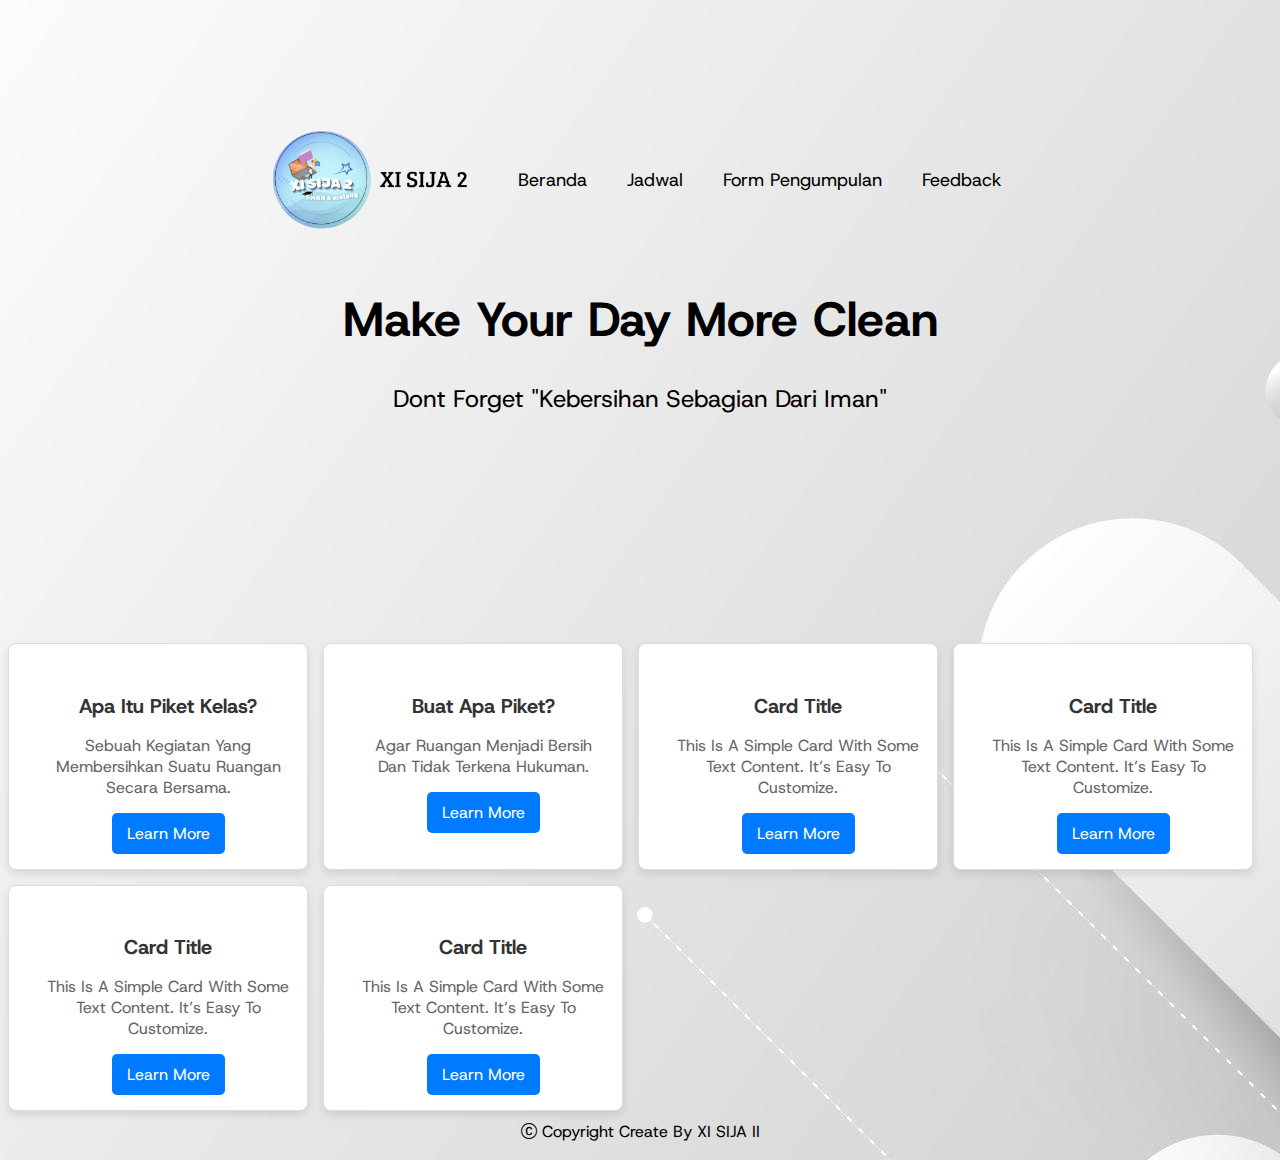
<file: index.html>
<!DOCTYPE html>
<html lang="en">
  <head>
    <meta charset="UTF-8" />
    <meta name="viewport" content="width=device-width, initial-scale=1.0" />
    <title>Piket Kelas</title>
    <link rel="stylesheet" href="style.css" />
    <link rel="icon" href="./img/logo_sija2.ico" type="image/x-icon" />
    <link rel="stylesheet" href="https://cdn.jsdelivr.net/npm/bootstrap-icons@1.11.3/font/bootstrap-icons.min.css" />
    <style>
        @font-face {
      font-family: font;
      src: url(./Host_Grotesk/HostGrotesk-VariableFont_wght.ttf);
      }

      body {
      background: url(./img/5629296.jpg);
    </style>
  </head>
  <body>
    <!-- navbar -->
    <nav>
      <div class="navbar">
        <a href="#" class="judul"><img src="./img/kelas-removebg-preview.png" alt="kelas" width="200px" /></a>
        <button class="menu-toggle" aria-label="Toggel-menu">☰</button>
        <ul class="nav-links">
          <li><a href="#">Beranda</a></li>
          <li><a href="#">Jadwal</a></li>
          <li><a href="#">Form Pengumpulan</a></li>
          <li><a href="#">Feedback</a></li>
        </ul>
      </div>
    </nav>
    <div class="isi" style="font-size: x-large">
      <h1>Make your day more clean</h1>
      <p>Dont forget "Kebersihan Sebagian Dari Iman"</p>
    </div>
    <div class="card-container">
      <div class="card">
        <div class="card-body">
          <h5 class="card-title">Apa Itu Piket Kelas?</h5>
          <p class="card-text">Sebuah kegiatan yang membersihkan suatu ruangan secara bersama.</p>
          <a href="#" class="card-btn">Learn More</a>
        </div>
      </div>
      <div class="card">
        <div class="card-body">
          <h5 class="card-title">Buat Apa Piket?</h5>
          <p class="card-text">Agar ruangan menjadi bersih dan tidak terkena hukuman.</p>
          <a href="#" class="card-btn">Learn More</a>
        </div>
      </div>
      <div class="card">
        <div class="card-body">
          <h5 class="card-title">card title</h5>
          <p class="card-text">This is a simple card with some text content. It’s easy to customize.</p>
          <a href="#" class="card-btn">Learn More</a>
        </div>
      </div>
      <div class="card">
        <div class="card-body">
          <h5 class="card-title">card title</h5>
          <p class="card-text">This is a simple card with some text content. It’s easy to customize.</p>
          <a href="#" class="card-btn">Learn More</a>
        </div>
      </div>
      <div class="card">
        <div class="card-body">
          <h5 class="card-title">card title</h5>
          <p class="card-text">This is a simple card with some text content. It’s easy to customize.</p>
          <a href="#" class="card-btn">Learn More</a>
        </div>
      </div>
      <div class="card">
        <div class="card-body">
          <h5 class="card-title">card title</h5>
          <p class="card-text">This is a simple card with some text content. It’s easy to customize.</p>
          <a href="#" class="card-btn">Learn More</a>
        </div>
      </div>
    </div>
    <script>
      const navbar = document.querySelector('.navbar');
      const navLinks = document.querySelector('.nav-links');

      navbar.addEventListener('click', () => {
        navLinks.classList.toggle('active');
      });
    </script>
    <footer><i class="bi bi-c-circle"></i> Copyright Create by XI SIJA II</footer>
  </body>
</html>
</file>
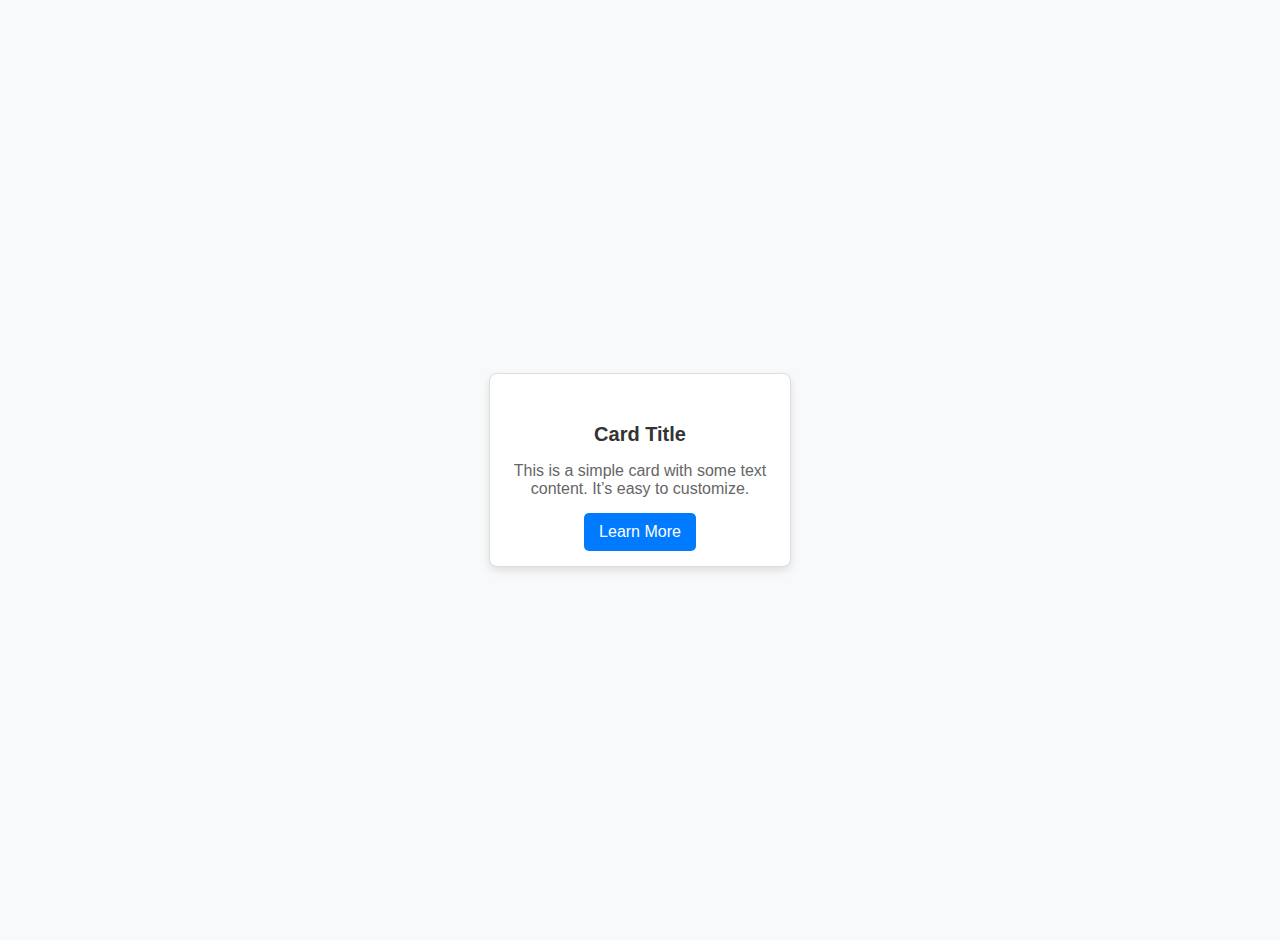
<file: tes.html>
<!DOCTYPE html>
<html lang="en">
  <head>
    <meta charset="UTF-8" />
    <meta name="viewport" content="width=device-width, initial-scale=1.0" />
    <title>Card Box</title>
    <style>
      body {
        font-family: Arial, sans-serif;
        background-color: #f8f9fa;
        margin: 0;
        padding: 20px;
        display: flex;
        justify-content: center;
        align-items: center;
        height: 100vh;
      }
      .card {
        width: 300px;
        border: 1px solid #ddd;
        border-radius: 8px;
        box-shadow: 0 4px 8px rgba(0, 0, 0, 0.1);
        background-color: #fff;
        overflow: hidden;
        text-align: center;
      }
      .card img {
        width: 100%;
        height: 180px;
        object-fit: cover;
      }
      .card-body {
        padding: 15px;
      }
      .card-title {
        font-size: 1.25rem;
        margin-bottom: 10px;
        color: #333;
      }
      .card-text {
        font-size: 1rem;
        color: #666;
        margin-bottom: 15px;
      }
      .card-btn {
        display: inline-block;
        padding: 10px 15px;
        background-color: #007bff;
        color: #fff;
        text-decoration: none;
        border-radius: 5px;
        text-align: center;
      }
      .card-btn:hover {
        background-color: #0056b3;
      }
    </style>
  </head>
  <body>
    <div class="card">
      <div class="card-body">
        <h5 class="card-title">Card Title</h5>
        <p class="card-text">This is a simple card with some text content. It’s easy to customize.</p>
        <a href="#" class="card-btn">Learn More</a>
      </div>
    </div>
  </body>
</html>
</file>
<file: style.css>
/* Reset default padding and margin */
* {
  box-sizing: border-box;
}

@font-face {
  font-family: font;
  src: url(./Host_Grotesk/HostGrotesk-VariableFont_wght.ttf);
}

body {
  font-family: font;
  text-transform: capitalize;
  min-height: 100vh;
  display: flex;
  flex-direction: column;
  justify-content: center; /* Memusatkan secara vertikal */
  background: url(./img/5629296.jpg);
  align-items: center;
  padding-top: 150px;
}

nav {
  position: relative; /* Tidak menempel di atas */
}

.navbar {
  display: flex;
  align-items: center;
  justify-content: center;
  transform: translateY(-200px);
  border-radius: 10px; /* Membuat sudut membulat */
  width: 100%;
  padding-top: 22%;
}

.judul {
  text-decoration: none;
  color: black;
  font-weight: bold;
}

.nav-links {
  list-style: none;
  display: flex;
  gap: 20px;
}

.nav-links li a {
  text-decoration: none;
  color: black;
  font-size: large;
  padding: 5px 10px;
  transition: background-color 0.3s ease;
}

.nav-links li a:hover {
  color: #fff; /* Warna teks tetap putih */
  background-color: #6a5af9; /* Ubah background menjadi biru keunguan */
  border-radius: 5px; /* Buat sudut sedikit melengkung */
  box-shadow: 0 4px 8px rgba(0, 0, 0, 0.3); /* Efek bayangan */
  transform: scale(1.05); /* Perbesar sedikit saat di-hover */
  transition: all 0.3s ease; /* Transisi halus untuk semua efek */
}

.menu-toggle {
  display: none;
  font-size: 1.5rem;
  background: none;
  border: none;
  cursor: pointer;
}

.isi {
  justify-content: center;
  transform: translateY(-100%);
  text-align: center;
}

.card-container {
  display: flex; /* Flexbox untuk tata letak horizontal */
  flex-wrap: wrap; /* Agar elemen berikutnya turun jika ruang tidak cukup */
  gap: 15px; /* Jarak antar card */
  margin-top: 20px;
}

.card {
  width: 300px;
  border: 1px solid #ddd;
  border-radius: 8px;
  box-shadow: 0 4px 8px rgba(0, 0, 0, 0.1);
  background-color: #fff;
  overflow: hidden;
  text-align: center;
  padding-left: 20px;
}

.card:hover {
  box-shadow: 0 4px 8px rgba(0, 0, 0, 0.3); /* Efek bayangan */
  transform: scale(1.05); /* Perbesar sedikit saat di-hover */
  transition: all 0.3s ease; /* Transisi halus untuk semua efek */
}

.card-body {
  padding: 15px;
}
.card-title {
  font-size: 1.25rem;
  margin-bottom: 10px;
  color: #333;
}
.card-text {
  font-size: 1rem;
  color: #666;
  margin-bottom: 15px;
}
.card-btn {
  display: inline-block;
  padding: 10px 15px;
  background-color: #007bff;
  color: #fff;
  text-decoration: none;
  border-radius: 5px;
  text-align: center;
}
.card-btn:hover {
  background-color: #0056b3;
}

@media (max-width: 768px) {
  .navbar {
    flex-direction: column;
    align-items: center;
    text-align: center;
    margin-left: 0; /* Atur ulang margin agar sesuai dengan layar kecil */
    transform: none; /* Hapus transform agar navbar terlihat */
    width: 100%;
    justify-content: center;
  }

  body {
    align-items: center;
  }

  .isi {
    padding-left: 0; /* Hilangkan padding kiri pada layar kecil */
    transform: none; /* Hapus transform agar konten tidak melayang */
    padding: 20px;
  }

  .card {
    width: 90%; /* Buat card memenuhi 90% lebar layar */
    margin: 10px auto; /* Tambahkan margin atas-bawah */
  }

  .nav-links {
    flex-direction: column; /* Jadikan vertikal */
    gap: 10px;
    width: 100%;
    padding: 10px 0;
  }

  img {
    width: 300px;
    padding-right: 25px;
  }
}

footer {
  padding: 10px 0;
  text-align: center;
  margin-top: auto; /* Memastikan footer di bagian bawah */
}
</file>
